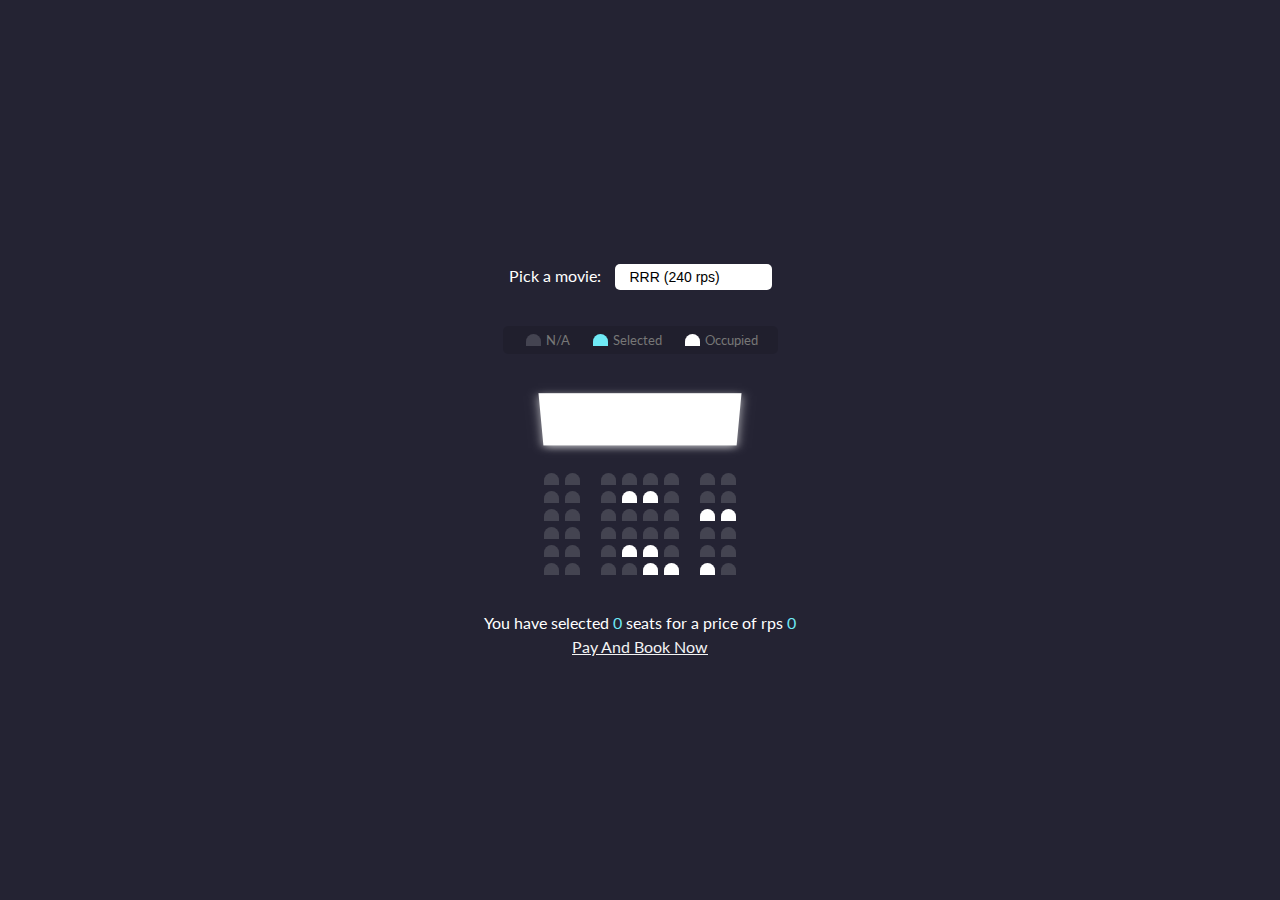
<file: dbms1.html>
<!DOCTYPE html>
<html lang="en">
  <head>
    <meta charset="UTF-8" />
    <meta name="viewport" content="width=device-width, initial-scale=1.0" />
    <meta http-equiv="X-UA-Compatible" content="ie=edge" />
    <link rel="stylesheet" href="dbms1.css" />
    <title>Movie Seat Booking</title>
  </head>
  <body>
    <div class="movie-container">
      <label>Pick a movie:</label>
      <select id="movie">
        <option value="240">RRR (240 rps)</option>
        <option value="220">Jawaan (220 rps)</option>
        <option value="199">Bahubali 2 (199 rps)</option>
        <option value="150">The Meg 2 (150 rps)</option>
      </select>
    </div>

    <ul class="showcase">
      <li>
        <div class="seat"></div>
        <small>N/A</small>
      </li>
      <li>
        <div class="seat selected"></div>
        <small>Selected</small>
      </li>
      <li>
        <div class="seat occupied"></div>
        <small>Occupied</small>
      </li>
    </ul>

    <div class="container">
      <div class="screen"></div>

      <div class="row">
        <div class="seat"></div>
        <div class="seat"></div>
        <div class="seat"></div>
        <div class="seat"></div>
        <div class="seat"></div>
        <div class="seat"></div>
        <div class="seat"></div>
        <div class="seat"></div>
      </div>
      <div class="row">
        <div class="seat"></div>
        <div class="seat"></div>
        <div class="seat"></div>
        <div class="seat occupied"></div>
        <div class="seat occupied"></div>
        <div class="seat"></div>
        <div class="seat"></div>
        <div class="seat"></div>
      </div>
      <div class="row">
        <div class="seat"></div>
        <div class="seat"></div>
        <div class="seat"></div>
        <div class="seat"></div>
        <div class="seat"></div>
        <div class="seat"></div>
        <div class="seat occupied"></div>
        <div class="seat occupied"></div>
      </div>
      <div class="row">
        <div class="seat"></div>
        <div class="seat"></div>
        <div class="seat"></div>
        <div class="seat"></div>
        <div class="seat"></div>
        <div class="seat"></div>
        <div class="seat"></div>
        <div class="seat"></div>
      </div>
      <div class="row">
        <div class="seat"></div>
        <div class="seat"></div>
        <div class="seat"></div>
        <div class="seat occupied"></div>
        <div class="seat occupied"></div>
        <div class="seat"></div>
        <div class="seat"></div>
        <div class="seat"></div>
      </div>
      <div class="row">
        <div class="seat"></div>
        <div class="seat"></div>
        <div class="seat"></div>
        <div class="seat"></div>
        <div class="seat occupied"></div>
        <div class="seat occupied"></div>
        <div class="seat occupied"></div>
        <div class="seat"></div>
      </div>
    </div>

    <p class="text">
      You have selected <span id="count">0</span> seats for a price of rps <span id="total">0</span>
    </p>



     
    
    <a href="loading.html"  id="app">Pay And Book Now</a>

    <script src="script1.js"></script>
  </body>
</html>
</file>
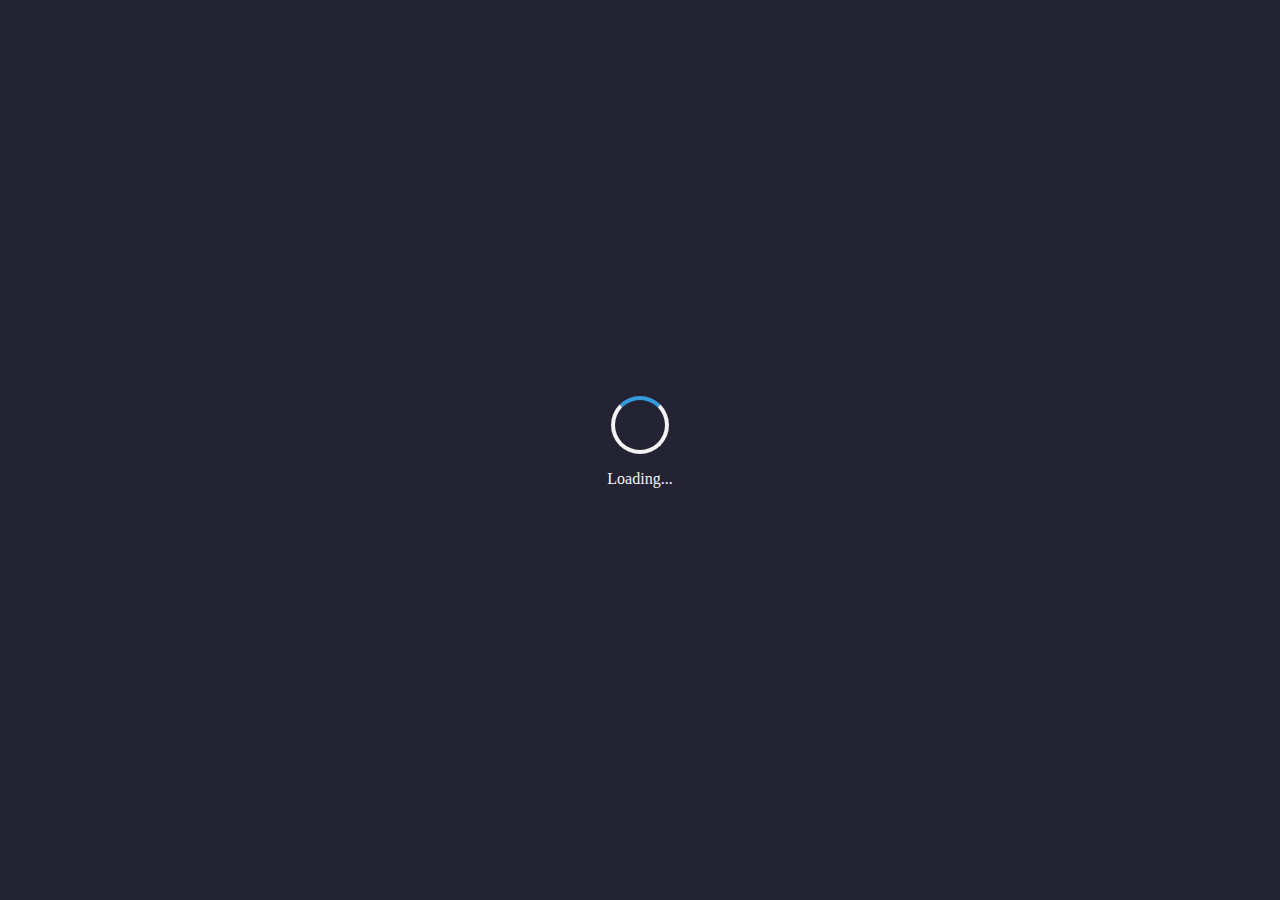
<file: loading.html>
<!DOCTYPE html>
<html lang="en">
<head>
    <meta charset="UTF-8">
    <meta name="viewport" content="width=device-width, initial-scale=1.0">
    <link rel="stylesheet" href="loading.css">
    <title>Loading Scene</title>
</head>
<body>
    <div class="loading-screen">
        <div class="loader"></div>
        <p>Loading...</p>
    </div>
    <div class="content hidden">
        <p class="qwe">Booking Done Thank You &hearts;</p>
    </div>
    <script src="loading.js"></script>
</body>
</html>
</file>
<file: dbms1.css>
@import url('https://fonts.googleapis.com/css?family=Lato&display=swap');

* {
  box-sizing: border-box;
}

body {
  background-color: #242333;
  color: #fff;
  display: flex;
  flex-direction: column;
  align-items: center;
  justify-content: center;
  height: 100vh;
  font-family: 'Lato', sans-serif;
  margin: 0;
}

.movie-container {
  margin: 20px 0;
}

.movie-container select {
  background-color: #fff;
  border: 0;
  border-radius: 5px;
  font-size: 14px;
  margin-left: 10px;
  padding: 5px 15px 5px 15px;
  -moz-appearance: none;
  -webkit-appearance: none;
  appearance: none;
}

.container {
  perspective: 1000px;
  margin-bottom: 30px;
}

.seat {
  background-color: #444451;
  height: 12px;
  width: 15px;
  margin: 3px;
  border-top-left-radius: 10px;
  border-top-right-radius: 10px;
}

.seat.selected {
  background-color: #6feaf6;
}

.seat.occupied {
  background-color: #fff;
}

.seat:nth-of-type(2) {
  margin-right: 18px;
}

.seat:nth-last-of-type(2) {
  margin-left: 18px;
}

.seat:not(.occupied):hover {
  cursor: pointer;
  transform: scale(1.2);
}

.showcase .seat:not(.occupied):hover {
  cursor: default;
  transform: scale(1);
}

.showcase {
  background: rgba(0, 0, 0, 0.1);
  padding: 5px 10px;
  border-radius: 5px;
  color: #777;
  list-style-type: none;
  display: flex;
  justify-content: space-between;
}

.showcase li {
  display: flex;
  align-items: center;
  justify-content: center;
  margin: 0 10px;
}

.showcase li small {
  margin-left: 2px;
}

.row {
  display: flex;
}

.screen {
  background-color: #fff;
  height: 70px;
  width: 100%;
  margin: 15px 0;
  transform: rotateX(-45deg);
  box-shadow: 0 3px 10px rgba(255, 255, 255, 0.7);
}

p.text {
  margin: 5px 0;
}

p.text span {
  color: #6feaf6;
}
.button-container {
  text-align: center; /* Center-align the button */
  margin-top: 20px; /* Adjust this value to control the space */
}

#payAndBookButton {
  /* Add any additional styling for the button here */
  text-align: center; /* Center-align the button */
  margin-top: 20px;
}
#app{
  color: #f3f3f3;
}
</file>
<file: loading.css>
body {
    margin: 0;
    display: flex;
    justify-content: center;
    align-items: center;
    height: 100vh;
    background-color: #242333;
}

.loading-screen {
    text-align: center;
    color: whitesmoke;
}

.loader {
    border: 4px solid #f3f3f3;
    border-top: 4px solid #3498db;
    border-radius: 50%;
    width: 50px;
    height: 50px;
    animation: spin 2s linear infinite;
    margin: 0 auto;
}

@keyframes spin {
    0% { transform: rotate(0deg); }
    100% { transform: rotate(360deg); }
}

.hidden {
    display: none;
}

.content {
    text-align: center;
    font-size: 24px;
}
.qwe{
    color: #f3f3f3;
}
#app{
    color: #f3f3f3;
}
</file>
